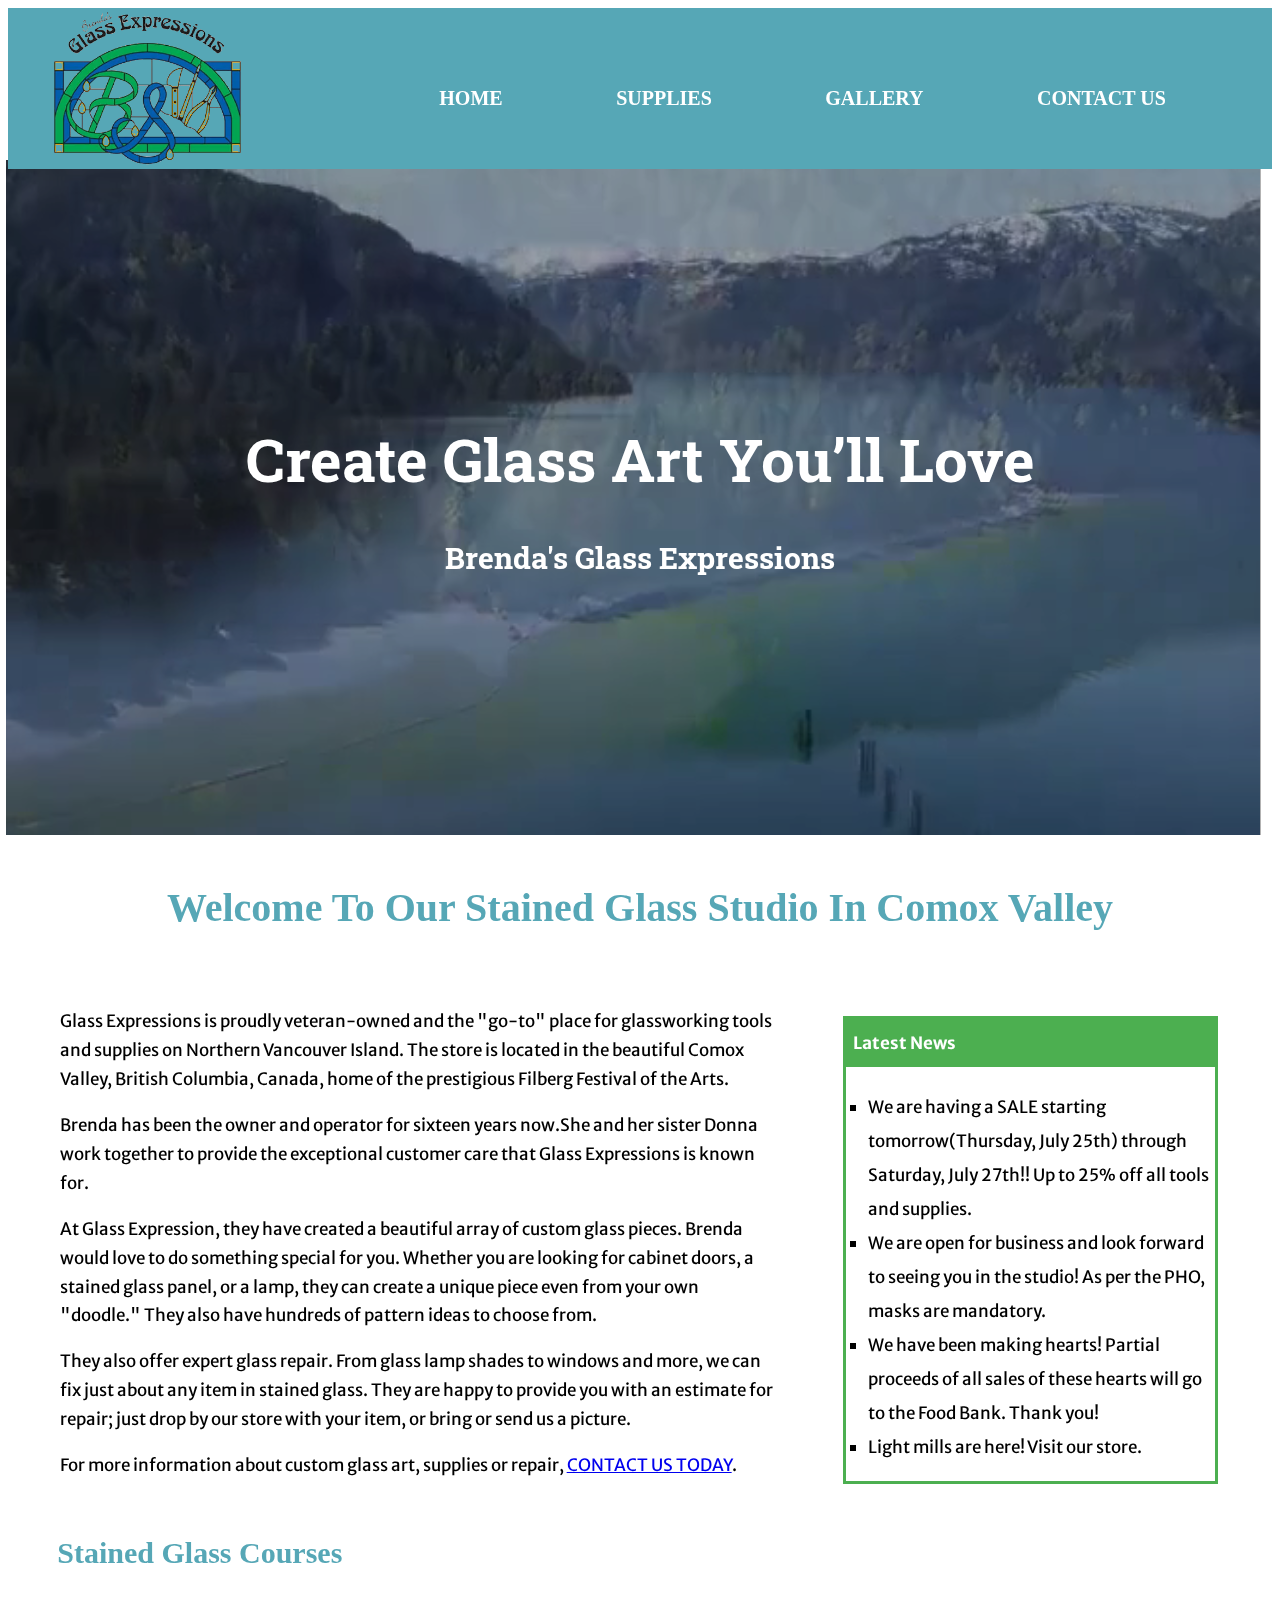
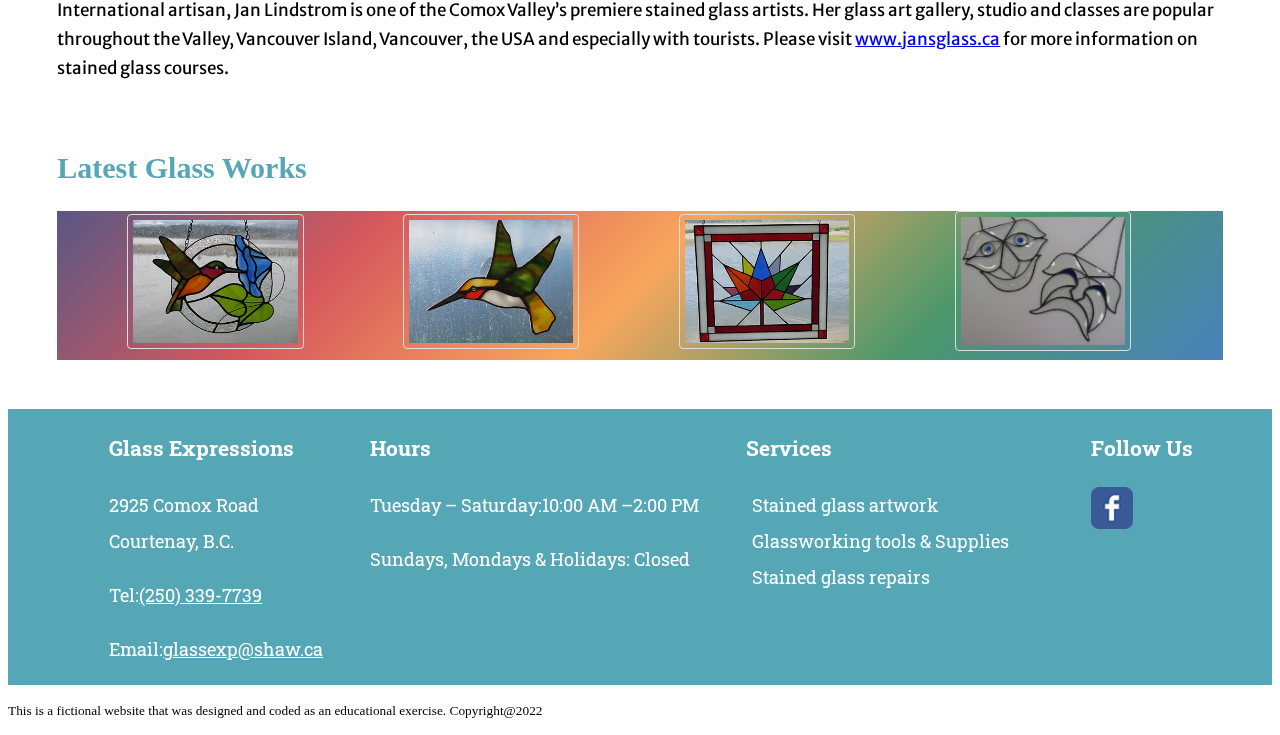
<file: docs/index.html>
<!--
Author: Renu Gopinatha Pillai
Purpose: Includes HTML code that define the structure, content, and layout of contact page.
Last Modified: 2023-04-06
-->


<!DOCTYPE html>
<html lang="en">

<head>
  <meta charset="UTF-8">
  <meta http-equiv="X-UA-Compatible" content="IE=edge">
  <meta name="viewport" content="width=device-width, initial-scale=1.0">
  <title>Assignment G</title>
  <link rel="stylesheet" href="style.css">
  <link rel="icon" type="image/x-icon" href="images/favicon.ico">
  
  <meta name="viewport" content="width=device-width, initial-scale=1"> 
  <link rel="stylesheet" href="https://cdnjs.cloudflare.com/ajax/libs/font-awesome/4.7.0/css/font-awesome.min.css">
  <meta name="robots" content="noindex">
  <style>
    @import url('https://fonts.googleapis.com/css2?family=Merriweather+Sans&display=swap');
    @import url('https://fonts.googleapis.com/css2?family=Poppins&display=swap');
    @import url('https://fonts.googleapis.com/css2?family=Roboto+Slab&display=swap');
  </style>
</head>
  <body>
    <header>
    <div class="header-logo">
        <a href="index.html"><img src="image/logo_3.png" alt="Glass Expression Logo" class="logo-img"></a>
    
    <div class="header-nav">
        <nav>
            <ul id="nav-items">
              <li><b><a href="index.html">HOME</a></b></li>
              <li><b><a href="supplies.html">SUPPLIES</a></b></li>
              <li><b><a href="gallery.html">GALLERY</a></b></li>
              <li><b><a href="contact.html">CONTACT US</a></b></li>
            </ul>
            <a class="toggle" onclick="showNav()"><i class="fa fa-bars"></i></a>
        </nav>
    </div>
    </div>
    </header>
    <main class="index-main">
      <!--VIDEO & POSIIONED BEHIND THE TEXT --> 
        <div class="video">
        <video id="background-video" autoplay loop muted title="Video of the forest" poster="image/beach-image.jpg">
            <source src="image/video.mp4" type="video/mp4">
        
          </video>
        </div> 
          <div class="video-overlay"></div>
          
          <h1 class="home-headone">Create Glass Art You’ll Love</h1>
          <h2 class="home-headtwo">Brenda's Glass Expressions</h2>
          <h3 class="main-content">Welcome To Our Stained Glass Studio In Comox Valley</h3>
       <div class="index-content"> 
         
         
         <div class="content">
          <div class="para-content">
          <p>Glass Expressions is proudly veteran-owned and the "go-to" place for glassworking tools and supplies on Northern Vancouver Island. 
            The store is located in the beautiful Comox Valley, British Columbia, Canada, home of the prestigious Filberg Festival of the Arts.</p>
            <p>
                Brenda has been the owner and operator for sixteen years now.She and her sister Donna work together to 
                provide the exceptional customer care that Glass Expressions is known for.    
            </p>
            <p>
                At Glass Expression, they have created a beautiful array of custom glass pieces. Brenda would love to do something special for you.
                 Whether you are looking for cabinet doors, a stained glass panel, or a lamp, they can create a unique piece even from your own 
                 "doodle." They also have hundreds of pattern ideas to choose from. 
            </p>
            <p>
                They also offer expert glass repair. From glass lamp shades to windows and more, we can fix just about any item in stained glass. 
                They are happy to provide you with an estimate for repair; just drop by our store with your item, or bring or send us a picture.
            </p>
            <p>For more information about custom glass art, supplies or repair, <a href="contact.html">CONTACT US TODAY</a>.</p>
        
            </div>
             
            <!--NEWS BOX --> 

            <div class="news-aside">
            <aside>
                    <h4 class="news-head">Latest News</h4> 
         
                <ul class="news-list">
                <li>We are having a SALE starting tomorrow(Thursday, July 25th) through Saturday, July 27th!!  Up to 25% off all tools and supplies. </li> 
                <li>We are open for business and look forward to seeing you in the studio!  As per the PHO, masks are mandatory. </li> 
                <li>We have been making hearts! Partial proceeds of all sales of these hearts will go to the Food Bank. Thank you!</li>
                <li>Light mills are here! Visit our store.</li> 
                </ul>
              
                
            </aside>
          </div>
        </div>
    <div class="course-container">
      <h3>Stained Glass Courses</h3>
      <p>International artisan, Jan Lindstrom is one of the Comox Valley’s premiere stained glass artists. 
        Her glass art gallery, studio and classes are popular throughout the Valley, Vancouver Island, Vancouver, 
        the USA and especially with tourists.
        Please visit <a href="https://www.jansglass.ca/">www.jansglass.ca</a>  for more information on stained glass courses. </p>
    </div>

  <!-- THUMBNAIL IMAGES OF LATEST WORKS --> 

    <div class="course-container">
      <h3>Latest Glass Works</h3>
      <div class="gradient-container">
      <div class="latest-image-container">
     
        <a target="_blank" href="image/latest-1">
          <img src="image/latest1.png" alt="supplies" class="latest-image">
        </a>
        <a target="_blank" href="image/latest-2.png">
          <img src="image/latest-2.png" alt="supplies" class="latest-image">
        </a>
        <a target="_blank" href="image/latest-3.png">
          <img src="image/latest-3.png" alt="supplies" class="latest-image">
        </a>
        <a target="_blank" href="image/latest-4.png">
          <img src="image/latest-4.png" alt="supplies" class="latest-image">
        </a>
        
      </div>
    </div>
     
  </div>
  
  </div>



    </main>
    
    <footer>
        <div class="main-footer">
           <div class="footer-content1">
            <h3>Glass Expressions</h3>
            <p>2925 Comox Road <br>
                Courtenay, B.C. </p>
                <p>Tel:<a href="tel:(250)339-7739">(250) 339-7739</a></p>
                <p>Email:<a href="mailto:glassexp@shaw.ca">glassexp@shaw.ca</a></p>

           </div>

           <div class="footer-content2">
            <h3>Hours</h3>
            
                <p>Tuesday – Saturday:10:00 AM –2:00 PM</p>
                <p>Sundays, Mondays  & Holidays: Closed</p>
                
           </div>

           <div class="footer-content3">
            <h3>Services</h3>
            <ul>
                <li>Stained glass artwork</li>
                <li>Glassworking tools & Supplies</li>
                <li>Stained glass repairs</li>
            </ul>
                
           </div>

           <div class="footer-content4">
            <h3>Follow Us</h3>
            <p><a href="https://www.facebook.com/pages/Glass-Expressions/111703145537772?fref=ts" target="_blank" ><img src="image/facebook.png" alt="facebook" style="width:42px;height:42px;"></a></p>
            
          </div>
         
        </div>   

        </footer>
        <p class="footer-disclaimer"><small>This is a fictional website that was designed and coded as an educational exercise. Copyright@2022  </small></p>

    <script>
        function showNav() {
          var element = document.getElementById("nav-items");
          element.classList.toggle("show-items");
        }
      </script>
    </body>
    </html>
</file>
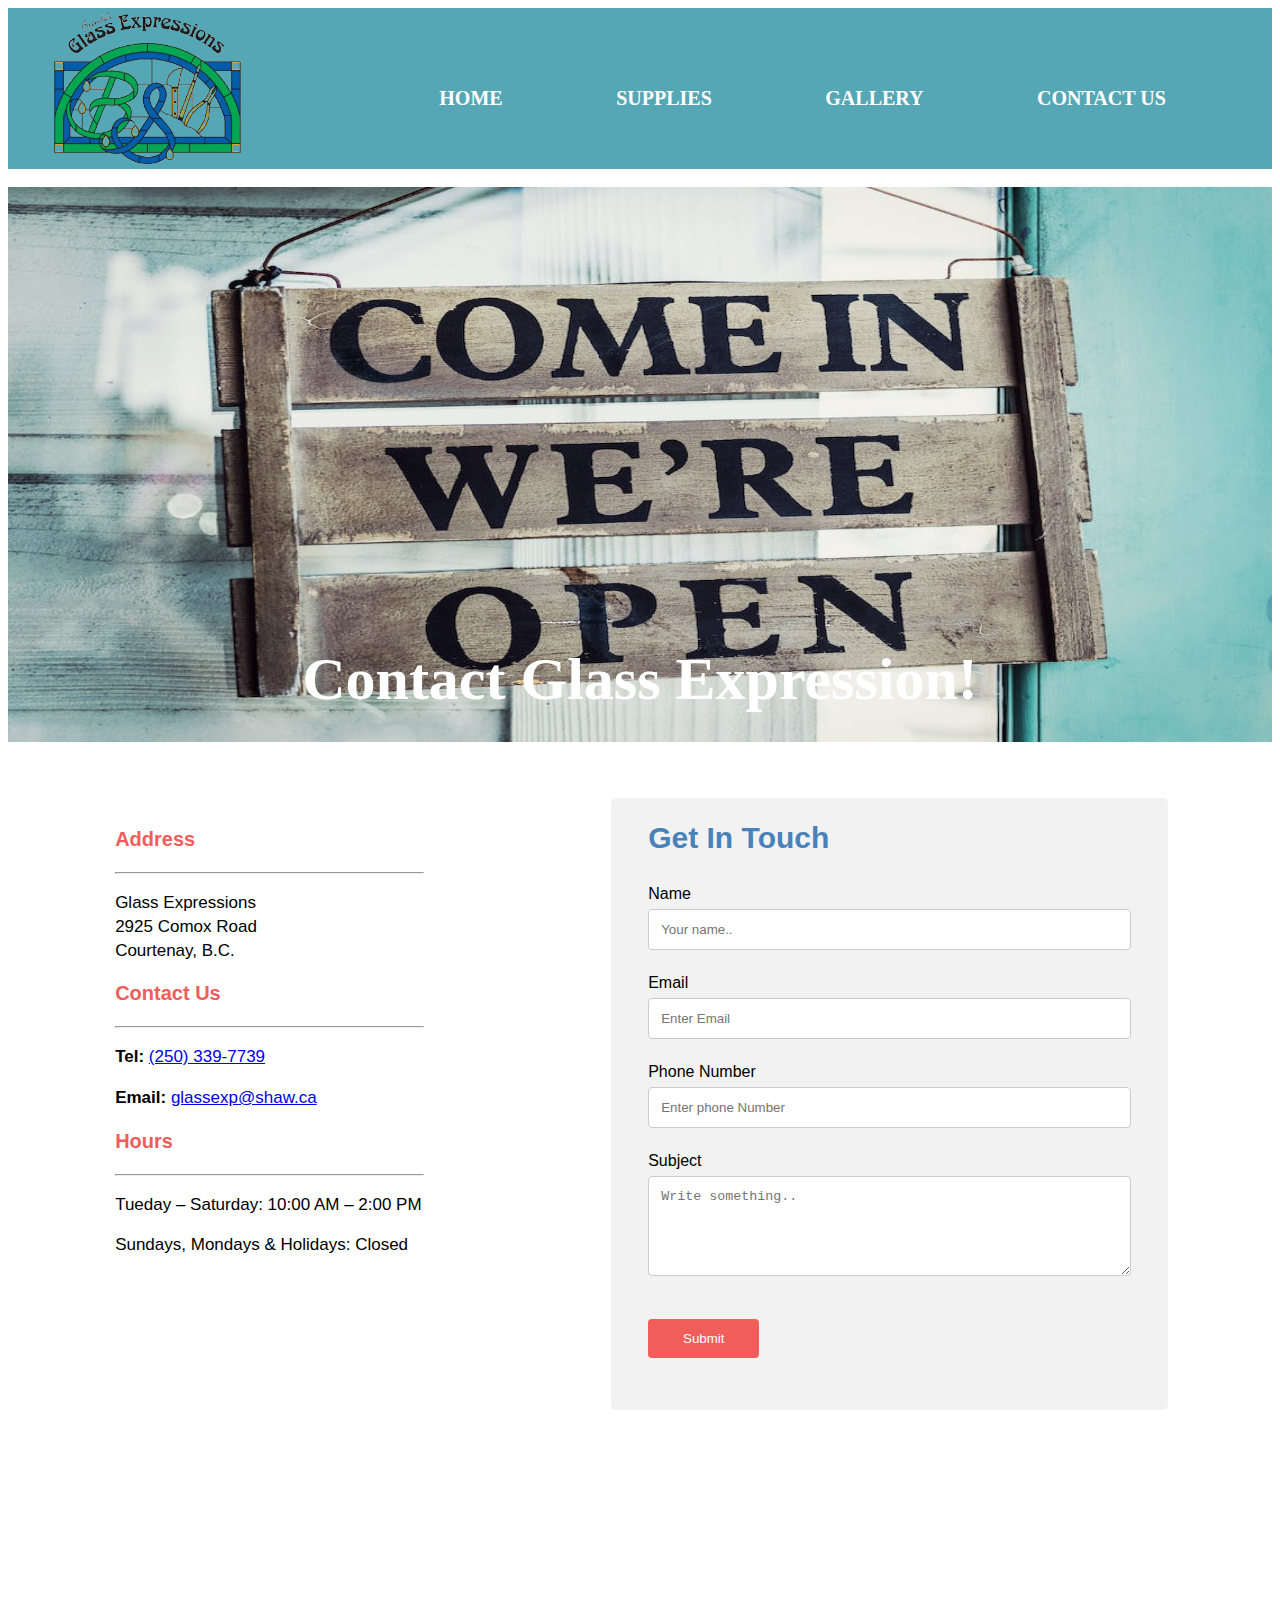
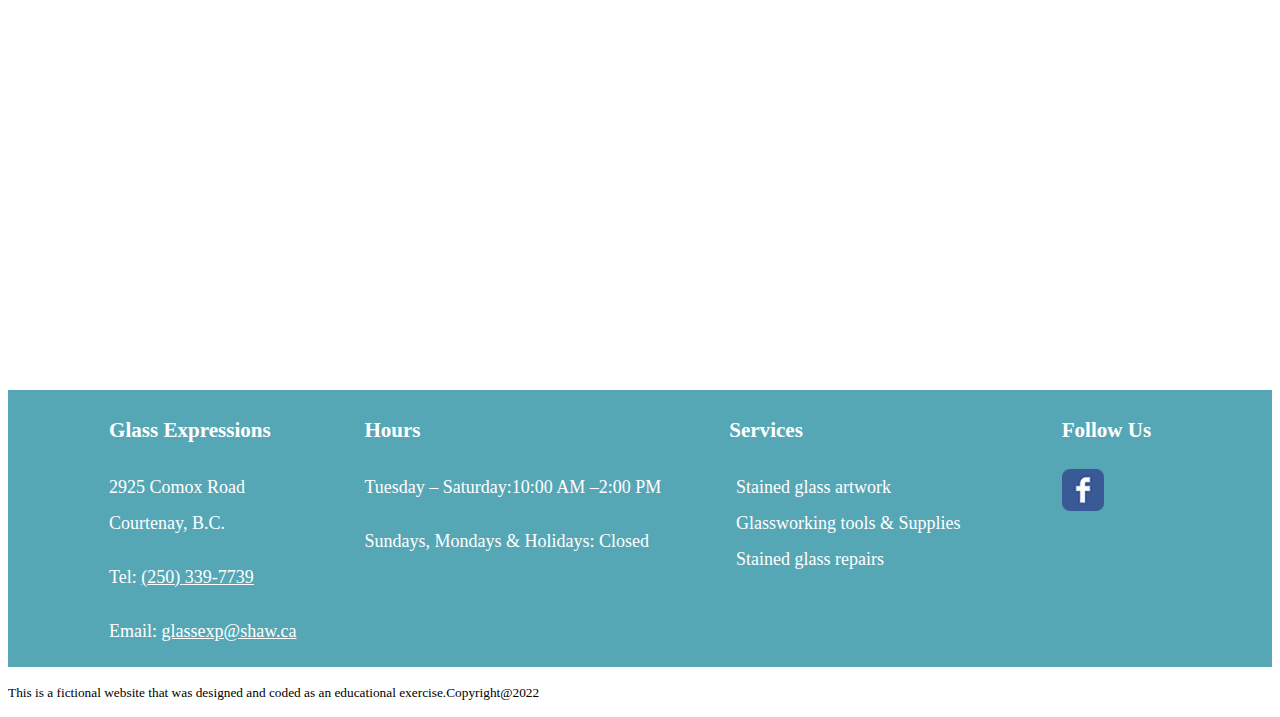
<file: docs/contact.html>
<!--
Author: Renu Gopinatha Pillai
Purpose: Includes HTML code that define the structure, content, and layout of contact page.
Last Modified: 2023-04-06
-->

<!DOCTYPE html>
<html lang="en">

<head>
  <meta charset="UTF-8">
  <meta http-equiv="X-UA-Compatible" content="IE=edge">
  <meta name="viewport" content="width=device-width, initial-scale=1.0">
  <title>Assignment G</title>
  <link rel="stylesheet" href="style.css">
  
  <meta name="viewport" content="width=device-width, initial-scale=1"> 
  <meta name="robots" content="noindex">
  <link rel="stylesheet" href="https://cdnjs.cloudflare.com/ajax/libs/font-awesome/4.7.0/css/font-awesome.min.css">
 
  </head>
  <body>
    <header>
    <div class="header-logo">
      <a href="index.html"><img src="image/logo_3.png" alt="Glass Expression Logo" class="logo-img"></a>
    
    <div class="header-nav">
        <nav>
          <ul id="nav-items">
            <li><b><a href="index.html">HOME</a></b></li>
            <li><b><a href="supplies.html">SUPPLIES</a></b></li>
            <li><b><a href="gallery.html">GALLERY</a></b></li>
            <li><b><a href="contact.html">CONTACT US</a></b></li>
          </ul>
            <a class="toggle" onclick="showNav()"><i class="fa fa-bars"></i></a>
          </nav>
    </div>
    </div>
    </header>
    <div class="main-image-contact">
      <h1 class="spottext"> Contact Glass Expression!</h1>
    </div> 
    <main>
    
      <div class="contact-container">
        <div class="contact-content">
                <section class="contact-section">
                  <h3>Address</h3>
                  <hr>
                  <p>
                    Glass Expressions <br>
                    2925 Comox Road <br>
                    Courtenay, B.C. <br>
                  </p>
                </section>

                <section class="contact-section">
                  <h3>Contact Us</h3>
                  <hr>
                  <p><b>Tel: </b><a href="tel:(250)339-7739">(250) 339-7739</a></p>
                  <p><b>Email: </b><a href="mailto:glassexp@shaw.ca">glassexp@shaw.ca</a></p>
                </section>  
                <section class="contact-section">
                  <h3>Hours</h3>
                  <hr>
                  <p> Tueday – Saturday: 10:00 AM – 2:00 PM</p>
                  <p> Sundays, Mondays & Holidays: Closed</p>
                </section> 
            
        </div>


      
        <!-- CONTACT FORM --> 
        <div class="contact-form">

          <!-- HTML code for the modal box -->
          <div id="myModal1" class="modal1">
            <div class="modal-content1">
              <span class="close1">&times;</span>
              <p id="modal-message1">Your message has been sent. We will get back to you as soon as possible.</p>
              <button id="okbtn">OK</button>
              
            </div>
          </div>


          <h3 class="form-heading">Get In Touch</h3>
          <!--action="mailto:someone@example.com"--> 
          <form method="post" action="https://learndigital.dev/" id="myForm">
              
                <label for="fname"> Name</label> <span id="fname-error"></span>
                <input type="text" id="fname" name="firstname" placeholder="Your name..">       
              
                <label for="email">Email</label> <span id="email-error"></span>
                <input type="text" placeholder="Enter Email" name="email" id="email">
                
             
                <label for="phone"> Phone Number</label> <span id="phone-error"></span>
                <input type="text" id="phone" name="phone" placeholder="Enter phone Number">
             
                <label for="subject">Subject</label> <span id="subject-error"></span>
                <textarea id="subject" name="subject" placeholder="Write something.."></textarea>
               
              <input type="submit" value="Submit" id="myBtn">
            
          </form>
        </div>
    </div>
<iframe class="googlemap" src="https://www.google.com/maps/embed?pb=!1m14!1m8!1m3!1d1116722.8694815845!2d-125.41656488759611!3d49.09473275349349!3m2!1i1024!2i768!4f13.1!3m3!1m2!1s0x0%3A0xecadc2b5150bd5ea!2sGlass%20Expressions!5e0!3m2!1sen!2sca!4v1669516064763!5m2!1sen!2sca"  style="border:0;" allowfullscreen="" loading="lazy" referrerpolicy="no-referrer-when-downgrade"></iframe>   

    </main>
    <footer>
      <div class="main-footer">
         <div class="footer-content1">
          <h3>Glass Expressions</h3>
          <p>2925 Comox Road <br>
              Courtenay, B.C. </p>
              <p>Tel: <a href="tel:(250)339-7739">(250) 339-7739</a></p>
              <p>Email: <a href="mailto:glassexp@shaw.ca">glassexp@shaw.ca</a></p>

         </div>

         <div class="footer-content2">
          <h3>Hours</h3>
          
              <p>Tuesday – Saturday:10:00 AM –2:00 PM</p>
              <p>Sundays, Mondays  & Holidays: Closed</p>
              
         </div>

         <div class="footer-content3">
          <h3>Services</h3>
          <ul>
              <li>Stained glass artwork</li>
              <li>Glassworking tools & Supplies</li>
              <li>Stained glass repairs</li>
          </ul>
              
         </div>

         <div class="footer-content4">
          <h3>Follow Us</h3>
          <p><a href="https://www.facebook.com/pages/Glass-Expressions/111703145537772?fref=ts" target="_blank" ><img src="image/facebook.png" alt="facebook" style="width:42px;height:42px;"></a></p>
          
        </div>
       
      </div>   

      </footer>
      <p class="footer-disclaimer"><small> This is a fictional website that was designed and coded as an educational exercise.Copyright@2022  </small></p>

      <script src="app.js"></script>
    </body>
    </html>
</file>
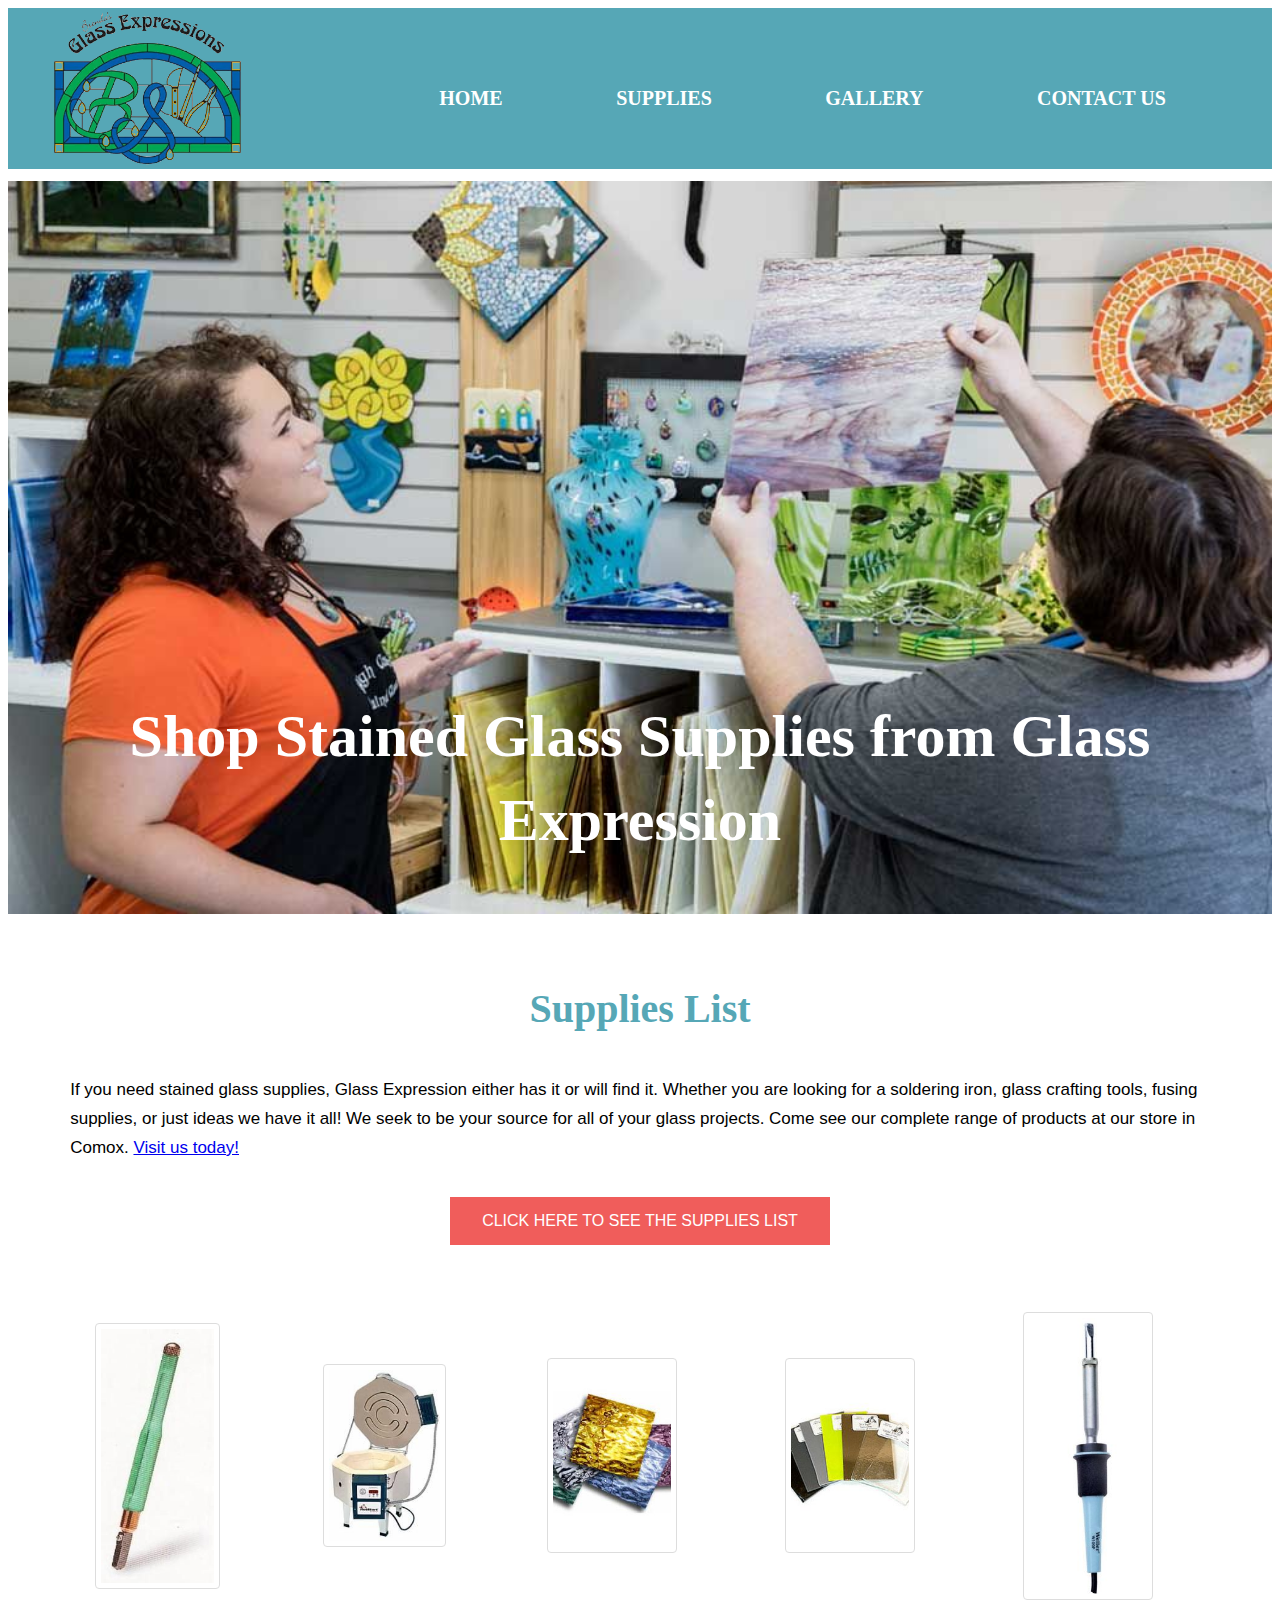
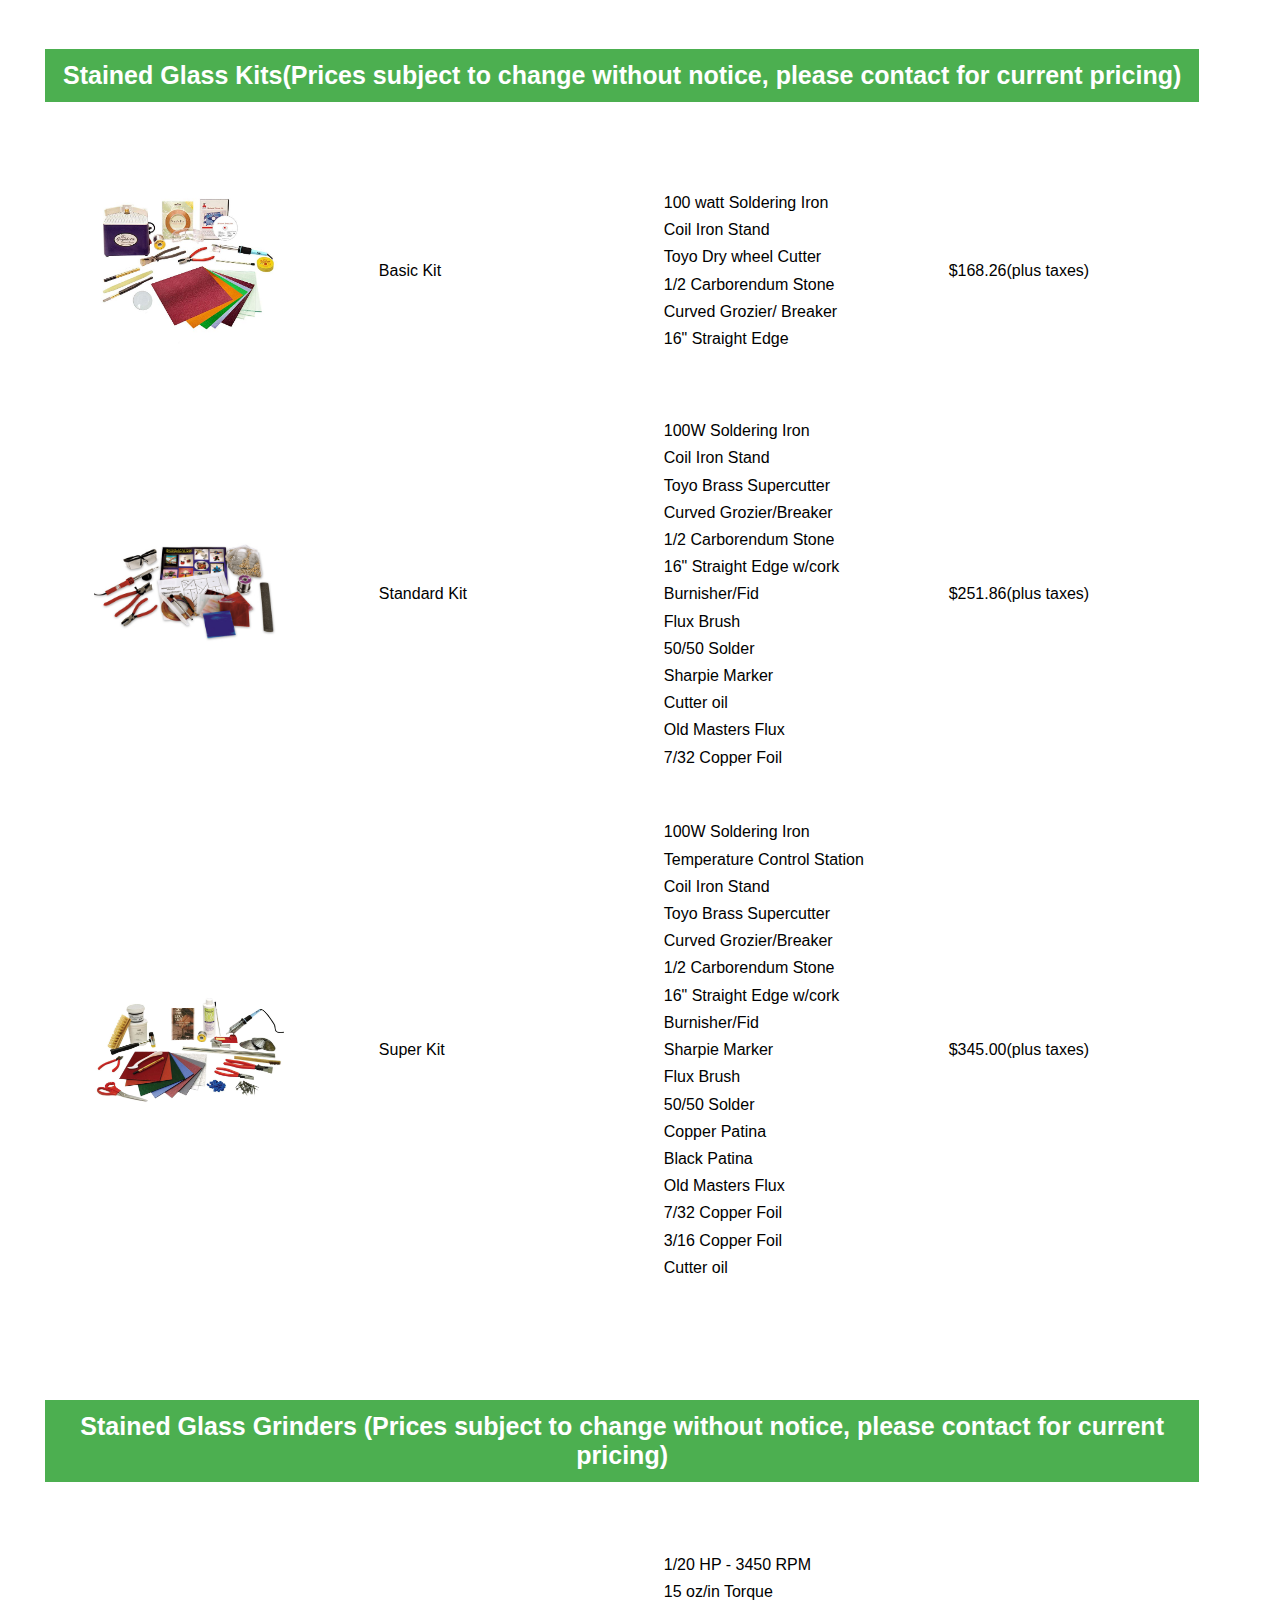
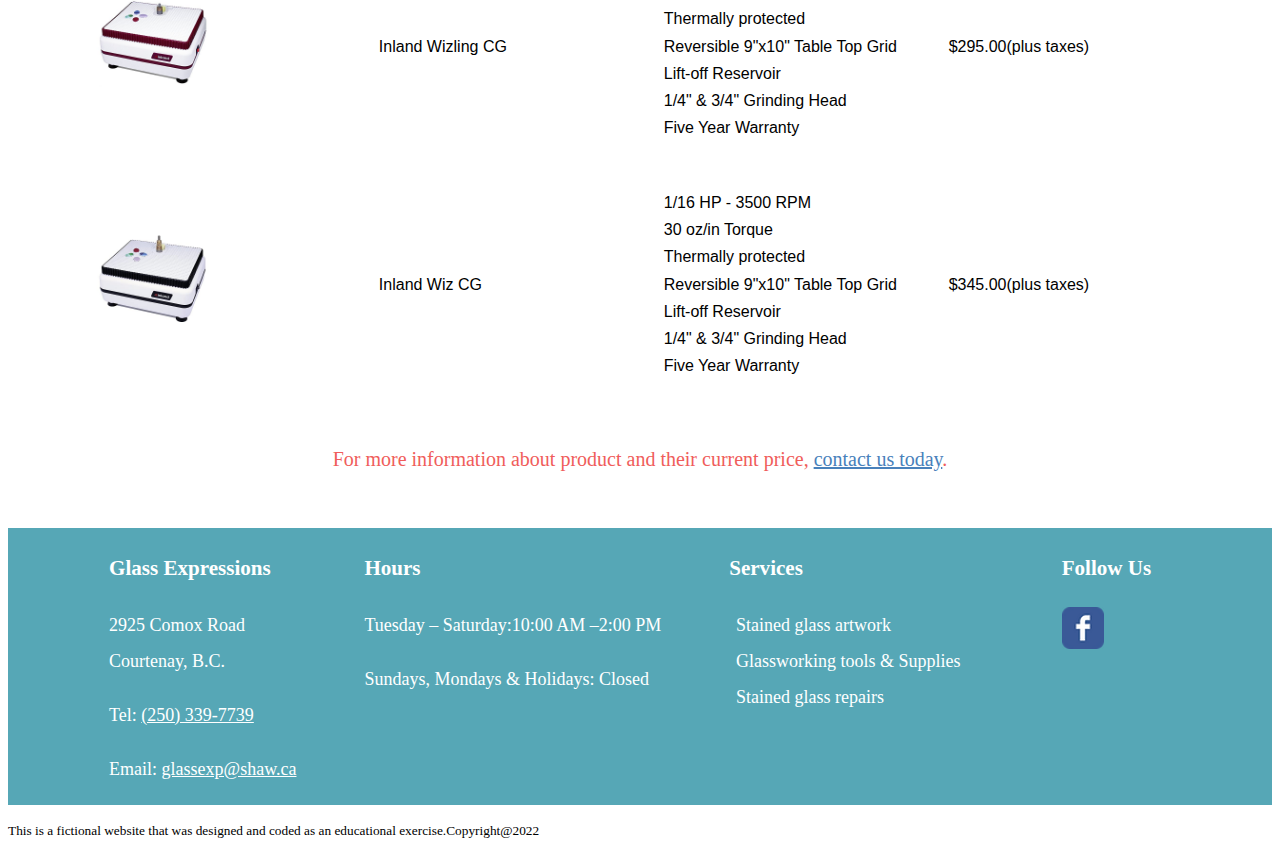
<file: docs/supplies.html>
<!--
Author: Renu Gopinatha Pillai
Purpose: Includes HTML code that define the structure, content, and layout of supplies page.
Last Modified: 2023-04-06
-->

<!DOCTYPE html>
<html lang="en">

<head>
  <meta charset="UTF-8">
  <meta http-equiv="X-UA-Compatible" content="IE=edge">
  <meta name="viewport" content="width=device-width, initial-scale=1.0">
  <title>Assignment G</title>
  <link rel="stylesheet" href="style.css">
 
  <meta name="viewport" content="width=device-width, initial-scale=1"> 
  <meta name="robots" content="noindex">
  <link rel="stylesheet" href="https://cdnjs.cloudflare.com/ajax/libs/font-awesome/4.7.0/css/font-awesome.min.css">
 
  </head>
  <body>
    <header>
    <div class="header-logo">
      <a href="index.html"><img src="image/logo_3.png" alt="Glass Expression Logo" class="logo-img"></a>
    
    <div class="header-nav">
        <nav>
          <ul id="nav-items">
            <li><b><a href="index.html">HOME</a></b></li>
            <li><b><a href="supplies.html">SUPPLIES</a></b></li>
            <li><b><a href="gallery.html">GALLERY</a></b></li>
            <li><b><a href="contact.html">CONTACT US</a></b></li>
          </ul>
            <a class="toggle" onclick="showNav()"><i class="fa fa-bars"></i></a>
          </nav>
    </div>
    </div>
    </header>
    <div class="supplies-image">
      <h1 class="spottext"> Shop Stained Glass Supplies from Glass Expression</h1>
    </div> 
    <main>
      
      <h3 class="main-content-gallery">Supplies List</h3>
      <div class="gallery-content">
        <p>If you need stained glass supplies, Glass Expression either has it or will find it.
           Whether you are looking for a soldering iron, glass crafting tools, fusing supplies, 
           or just ideas we have it all! We seek to be your source for all of your glass projects. 
           Come see our complete range of products at our store in Comox.
           <a href="contact.html">Visit us today!</a></p>

        <!-- BUTTON TO SEE PDF DOC OF SUPPLIES LIST --> 

           <div class="button-container">
           <button onclick="location.href='files/Stained Glass Supplies.pdf';" class="button">CLICK HERE TO SEE THE SUPPLIES LIST</button>
          </div>
     </div>

     <!-- IMAGE THUMBNAILS OF SUPPLIES --> 
     <div class="supply-image-container">
     
    <a target="_blank" href="image/supply-2.jpg">
      <img src="image/supply-2.jpg" alt="supplies" class="supplies-img">
    </a>
    <a target="_blank" href="image/supply-3.jpg">
      <img src="image/supply-3.jpg" alt="supplies" class="supplies-img">
    </a>
    <a target="_blank" href="image/supply-4.jpg">
      <img src="image/supply-4.jpg" alt="supplies" class="supplies-img">
    </a>
    <a target="_blank" href="image/supply-5.jpg">
      <img src="image/supply-5.jpg" alt="supplies" class="supplies-img">
    </a>
    <a target="_blank" href="image/supply-1.jpg">
      <img src="image/supply-1.jpg" alt="supplies" class="supplies-img">
    </a>
  </div>

    <!-- The Modal -->
    <div id="myModal" class="modal">

      <!-- The Close Button -->
      <span class="close">&times;</span>

      <!-- Modal Content (The Image) -->
      <img class="modal-content" id="myImage" alt="">

      <!-- Modal Caption (Image Text) -->
      <div id="caption"></div>
    </div>


<!-- TABLE FOR DISPLAYING KITS --> 

  <div class="kit-container">

    <h2>Stained Glass Kits(Prices subject to change without notice, please contact for current pricing)</h2>
    <table>
      
      <tr>
        <td>
          
          <img src="image/kit-7.jpg" alt="Tool Kit" id="img01" class="kit-img">
      
        </td>
         
          <td>Basic Kit</td>
          <td>100 watt Soldering Iron<br>
            Coil Iron Stand <br>
            Toyo Dry wheel Cutter <br>
            1/2 Carborendum Stone <br>
            Curved Grozier/ Breaker<br>
            16" Straight Edge <br>
         <td>$168.26(plus taxes)</td>
      </tr>
      <tr>
        <td>
          
          <img src="image/kit-6.jpg" alt="Tool Kit" id="img02" class="kit-img">
        
        
        </td>
        <td> Standard Kit</td>
        <td>100W Soldering Iron<br>

          Coil Iron Stand<br>
          Toyo Brass Supercutter<br>
          Curved Grozier/Breaker<br>
          1/2 Carborendum Stone<br>
          16" Straight Edge w/cork<br>
          Burnisher/Fid<br>
          Flux Brush<br>
          50/50 Solder<br>
          Sharpie Marker<br>
          Cutter oil<br>
          Old Masters Flux<br>
          7/32 Copper Foil<br></td>
          <td>$251.86(plus taxes)</td>
      </tr>
      <tr>
        <td><img src="image/kit-4.webp" alt="Tool Kit"  id="img03" class="kit-img"></td>
        <td>Super Kit</td>
        <td>
          100W Soldering Iron <br>
          Temperature Control Station<br>
          
          Coil Iron Stand<br>
          Toyo Brass Supercutter<br>
          Curved Grozier/Breaker<br>
          1/2 Carborendum Stone<br>
          16" Straight Edge w/cork<br>
          Burnisher/Fid<br>
          Sharpie Marker<br>
          Flux Brush<br>
          50/50 Solder<br>
          Copper Patina<br>
          Black Patina<br>
          Old Masters Flux<br>
          7/32 Copper Foil<br>
          3/16 Copper Foil<br>
          Cutter oil<br>
          </td>
          
          <td>$345.00(plus taxes)</td>
      </tr>
    </table>
    
  </div>
<!-- TABLE FOR DISPLAYING GRINDER --> 
  <div class="kit-container">

    <h2>Stained Glass Grinders (Prices subject to change without notice, please contact for current pricing)</h2>
 
  <table>
    
    <tr>
      <td><img src="image/grinder3.jpg" alt="Grinders" id="img04" class="grinder-img"></td>
       
        <td>Inland Wizling CG</td>
        <td>1/20 HP - 3450 RPM <br>

        15 oz/in Torque <br>
        
        Thermally protected <br>
        
        Reversible 9"x10" Table Top Grid<br>
        
        Lift-off Reservoir<br>
        
        1/4" & 3/4" Grinding Head<br>
        
        Five Year Warranty</td>
      <td>$295.00(plus taxes)</td>
    </tr>
    <tr>
      <td><img src="image/grinder4.jpg" alt="Grinders" id="img05" class="grinder-img"></td>
      <td> Inland Wiz CG</td>
      <td>1/16 HP - 3500 RPM <br>

        30 oz/in Torque<br>
        
        Thermally protected <br>
        
        Reversible 9"x10" Table Top Grid <br>
        
        Lift-off Reservoir <br>
        
        1/4" & 3/4" Grinding Head <br>
        
        Five Year Warranty</td>
        <td>$345.00(plus taxes)</td>
    </tr>
  </table>
  <p>For more information about product and their current price, <a href="contact.html">CONTACT US TODAY</a>.</p>
</div>

    </main>


    <footer>
      <div class="main-footer">
         <div class="footer-content1">
          <h3>Glass Expressions</h3>
          <p>2925 Comox Road <br>
              Courtenay, B.C. </p>
              <p>Tel: <a href="tel:(250)339-7739">(250) 339-7739</a></p>
              <p>Email: <a href="mailto:glassexp@shaw.ca">glassexp@shaw.ca</a></p>

         </div>

         <div class="footer-content2">
          <h3>Hours</h3>
          
              <p>Tuesday – Saturday:10:00 AM –2:00 PM</p>
              <p>Sundays, Mondays  & Holidays: Closed</p>
              
         </div>

         <div class="footer-content3">
          <h3>Services</h3>
          <ul>
              <li>Stained glass artwork</li>
              <li>Glassworking tools & Supplies</li>
              <li>Stained glass repairs</li>
          </ul>
              
         </div>

         <div class="footer-content4">
          <h3>Follow Us</h3>
          <p><a href="https://www.facebook.com/pages/Glass-Expressions/111703145537772?fref=ts" target="_blank" ><img src="image/facebook.png" alt="facebook" style="width:42px;height:42px;"></a></p>
          
        </div>
       
      </div>   

      </footer>
      <p class="footer-disclaimer"><small>  This is a fictional website that was designed and coded as an educational exercise.Copyright@2022 </small></p>

      <script src="app.js"></script>
    </body>
    </html>
</file>
<file: docs/style.css>
/*
Author: Renu Gopinatha Pillai
Purpose: Includes the css code to style all the pages in this website.
Last Modified: 2023-03-29
*/

/*---------------------Common style for all pages--------------------*/

html {
  font-size: 62.5%; /* Set the root font size on all pages to 62.5% */
}
header {

  width: 100%;
  
  background-color: rgb(86, 167, 182);
}
body{
  font-size: 16px;
}
h1,
h2 {
color: white;
font-family: 'Roboto Slab', serif;
font-weight: bold;
text-align: center;
}

h1 {
font-size: 6rem;
margin-top: 25vh;
}

h2 {
font-size: 3rem;
}

/*-------- LOGO & NAVIGATION ---------*/
.header-logo
{
  display: flex;
}
.logo-img {
  width: 70%;
  padding-left: 15%;
}
.header-nav
{
  width: 100%;
}
.nav {
  margin-left: auto;  
}

nav ul {
  list-style-type: none;
  margin-top: 8%;

}
nav li 
{
  padding-left: 2%;
  margin-left: 10%;
  display: inline-block;
  text-transform: uppercase;
  
}
li a
{
    text-decoration:none;
    color: white;
    font-size: 20px;
  
}
/*------------Footer---------------*/
footer{

  color: white;
  width: 100%;
  background-color: rgb(86, 167, 182);
  
  }
  .main-footer
  {
  display: grid;
  gap: 15px;
  grid-template-columns: auto auto auto auto auto;
  margin-left: 8%;
  font-family: 'Roboto Slab', serif;
  font-size:1.8rem;
  line-height: 200%;
  }
  .main-footer a{
  text-decoration: underline;
  color: white;
  }
  .main-footer ul {
  
  list-style-type: none;
  }
  .main-footer li {
  
  margin-left: -12%;
  }

/*-------------------Home Page Style--------------------------*/

/*-------VIDEO--------*/
#background-video,
.video-overlay {
margin-top: 12%;
margin-left: .5%;
width: 99vw;
height: 60vh;
object-fit: cover;
position: absolute;
left: 0;
top: 0;
z-index: -1;
}

.video-overlay {
background-color: black;
opacity: 0.3;
}


.main-content 
{
margin-top: 30vh;
font-size: 4rem;
color:rgb(86, 167, 182) ;
text-align: center;
padding: 1.5%;

}
.para-content{

margin-left: 2%;
width: 100%;
font-family: 'Merriweather Sans', sans-serif;/* applied a Google Font to the content */
font-size: 17px;
line-height: 1.7em;
text-align: left;
}

.content{
display: grid;
margin-top: -2%;
gap: 15px;
grid-template-columns: 60% auto;
}

/*-------NEWS BOX--------*/
aside {
width: 80%;
position: relative;
left: 15%;
font-family: 'Merriweather Sans', sans-serif;/* applied a Google Font to the content */
font-size: 17px;
line-height: 2em;
border-style: solid;
border-color:  #4CAF50;
top:5%;

}
.news-head
{

color: white;
padding: 2%;
background-color: #4CAF50;
margin-top: 0%;
}
ul.news-list{
list-style-type: square;
padding-left: 6%;
}

.course-container
{
padding:1% ;
}
.course-container h3
{
font-size: 3rem;
color:rgb(86, 167, 182) ;
}
.course-container p{
font-family: 'Merriweather Sans', sans-serif;/* applied a Google Font to the content */
font-size: 17px;
line-height: 1.7em;
text-align: left;
}
.index-content
{
padding:2%;
line-height: 1.7em;
}
.footer-disclaimer
{
text-align: left;
}

/*-------LATEST GLASS WORK--------*/
.latest-image-container
{
display: grid;
gap: 2px;
grid-template-columns: 25% 25% 25% 25%;
align-items: center;
margin-left: 6%;
}

.latest-image {

border: 1px solid #ddd;
border-radius: 4px;
padding: 5px;
width: 60%;
height: 50%;
}
.latest-image:hover {
box-shadow: 0 0 2px 1px rgba(0, 140, 186, 0.5);
}

.gradient-container
{
border-style: none;
background: linear-gradient(-45deg, #4981bb, #4b986c, #f8a65c, #d6585d, #595784);
}

/*----------------------Styles for Gallery Page-----------------------------*/
.main-image
{
  background-image: url(image/team-members_75.jpg);
  background-repeat: no-repeat;
  background-size: 100% 100%;
  background-position: 50% 50%;
  padding-top: 18em;
  padding-bottom: 2em;
  margin-top: 1%;
}
main {
margin-top: 1%;
padding: 1%;
}
.spottext {

font-size: 6rem;
color: white;
line-height: 1.4em;
text-align: center;
margin-bottom: 20px;

}
.gallery-content{

padding: 4%;
}
.gallery-content p{
font-family: 'Poppins', sans-serif;/* applied a Google Font to the content */
font-size: 17px;
line-height: 1.7em;
margin-top: -5vh;
}
.image-column
{
display: grid;
gap:1%;
grid-template-columns: auto auto auto auto;
justify-content: center;
padding: 2%;
margin-left: 4%;

}
/*-------image thumbnail--------*/
.gallery-img{

border: 1px solid #ddd;
border-radius: 4px;
padding: 5px;
width: 65%;
height: 65%;
}
.gallery-img:hover {
box-shadow: 0 0 2px 1px rgba(0, 140, 186, 0.5);
}


.main-content-gallery 
{
margin-top: 5vh;
font-size: 4rem;
color:rgb(86, 167, 182) ;
text-align: center;
}

/*---------------------Style for Contact page-------------------------------*/

.main-image-contact
{
  background-image: url(image/contact-page-1.jpg);
  background-repeat: no-repeat;
  background-size: 100% 90%;
  background-position: 50% 50%;
  padding-top: 18em;
  padding-bottom: 2em;
  margin-top: -1%;
}

hr
{
width:100%;
text-align:left;
margin-left:0;
}
/* .contact-content
{
padding-top: 3%;
padding-left: 22%;
width:85%

} */
.contact-section
{
margin-bottom: 5px;
font-size: 17px;
line-height: 1.4em;
font-family: 'Poppins', sans-serif;
}
.contact-section h3

{
font-size: 2rem;
color: rgb(240, 93, 91);
}
.form-heading
{
  margin-top: -3%;
font-size: 3rem;
color:  rgb(73, 129, 187);
}
.contact-content
{
  margin-top: 2%;
}

/*--------------------contact form-----------------------------*/

input[type=text], select, textarea {
width: 100%;
padding: 12px;
border: 1px solid #ccc;
border-radius: 4px;
box-sizing: border-box;
margin-top: 6px;
margin-bottom: 5%;
resize: vertical;
}

input[type=submit] {
background-color: rgb(240, 93, 91);
color: white;
padding: 12px 20px;
border: none;
border-radius: 4px;
cursor: pointer;
margin-top: 3%;
width: 19%;
}

input[type=submit]:hover {
background-color: #45a049;


}
textarea {
height: 100px;
}
.contact-form {
width: 50%;
border-radius: 5px;
background-color: #f2f2f2;
padding: 5%;

font-family: 'Poppins', sans-serif;

}

.contact-container
{
display: grid;
gap: 2px;
grid-template-columns: 50% 50%;
padding-bottom: 3%;
align-items: start;
justify-items: center;
}

form span
{
  color: #f39c12;
  font-size: 13px;
}


/*--------Success Message-------------------*/

/* Modal Box */

.modal1 {
  display: none; /* Hidden by default */
  position: fixed; /* Stay in place */
  z-index: 1; /* Sit on top */
  padding-top: 100px; /* Location of the box */
  left: 0;
  top: 0;
  width: 100%; /* Full width */
  height: 100%; /* Full height */
  overflow: auto; /* Enable scroll if needed */
  background-color: rgb(0,0,0); /* Fallback color */
  background-color: rgba(0,0,0,0.4); /* Black w/ opacity */
}

/* Modal Content */
.modal-content1 {
  background-color: rgb(86, 167, 182); 
  margin: auto;
  padding: 20px;
  border: 1px solid #888;
  width: 50%;
  text-align: center;
  
}
.modal-content1 p{
  color: white;
  font-size: 1.6rem;
}

/* The Close Button */
.close1 {
  color: #aaaaaa;
  float: right;
  font-size: 28px;
  font-weight: bold;
}

.close1:hover,
.close1:focus {
  color: #000;
  text-decoration: none;
  cursor: pointer;
}

/* The ok Button */
#okbtn
{
  background-color:  rgb(240, 93, 91);
  color:white;
  border:none;
}




/*----------------iframe----------------------*/
.googlemap {
  margin-top: 6%;
  width: 100%;
  height: 430px;
  margin-bottom: 3%;
}
/*-----------------------------Style for Supplies Page-----------------------------*/
.supplies-image
{
  background-image: url(image/supplies.jpg);
  background-repeat: no-repeat;
  background-size: 100% 100%;
  background-position: 50% 50%;
  padding-top: 18em;
  padding-bottom: 2em;
  margin-top: 1%;
}

/*-------pdf button--------*/
.button-container
{
display: flex;
justify-content: center;
align-items: center;
height: 100%; 
padding:1.5%;
}

.button {
background-color:  rgb(240, 93, 91);
border: none;
color: white;
padding: 15px 32px;
text-align: center;
text-decoration: none;
font-size: 16px;

}
.button:hover {
background-color: #4CAF50; /* Green  HOVER*/

}

.supply-image-container
{
display: grid;
gap: 2px;
grid-template-columns: auto auto auto auto auto;
align-items: center;
margin-left: 6%;
}

.supplies-img{

border: 1px solid #ddd;
border-radius: 4px;
padding: 5px;
width: 50%;
height: 50%;
}
.supplies-img:hover {
box-shadow: 0 0 2px 1px rgba(0, 140, 186, 0.5);
}

.kit-container h2{

font-size: 2.5rem;
color:white;
text-align: left;
font-family: 'Merriweather Sans', sans-serif;
padding-bottom: 2%;
text-align: center;
border-style: none;
padding: 1%;
width: 95%;
background-color: #4CAF50;
}

.kit-container
{
padding: 2%;
}

.grinder-img
{
width:50%;
height: 50%;
}
/*-------Table for Kits and Grinders--------*/
table {

width: 100%;
padding:2%;

}

tr,td,th{
text-align: left;
width: 20%;
font-family: 'Poppins', sans-serif; 
line-height: 1.7em;
}
td
{
padding: 2%;
}

.kit-img

{
width:80%;
max-width: 100%;
height: auto;
}

/*--------Modal Image-------------------*/
.modal {
  display: none; /* Hidden by default */
  position: fixed; /* Stay in place */
  z-index: 1; /* Sit on top */
  padding-top: 100px; /* Location of the box */
  left: 0;
  top: 0;
  width: 100%; /* Full width */
  height: 100%; /* Full height */
  overflow: auto; /* Enable scroll if needed */
  background-color: rgb(0,0,0); /* Fallback color */
  background-color: rgba(0,0,0,0.9); /* Black w/ opacity */
}

/* Modal Content (Image) */
.modal-content {
  margin: auto;
  display: block;
  width: 80%;
  max-width: 700px;
}

/* Caption of Modal Image (Image Text) - Same Width as the Image */
#caption {
  margin: auto;
  display: block;
  width: 80%;
  max-width: 700px;
  text-align: center;
  color: #ccc;
  padding: 10px 0;
  height: 150px;
}

/* Add Animation - Zoom in the Modal */
.modal-content, #caption {
  animation-name: zoom;
  animation-duration: 0.6s;
}

@keyframes zoom {
  from {transform:scale(0)}
  to {transform:scale(1)}
}

/* The Close Button */
.close {
  position: absolute;
  top: 15px;
  right: 35px;
  color: #f1f1f1;
  font-size: 40px;
  font-weight: bold;
  transition: 0.3s;
}

.close:hover,
.close:focus {
  color: #bbb;
  text-decoration: none;
  cursor: pointer;
}



.kit-container table
{
table-layout: auto;
width:100%;

}
.kit-container p
{
text-align: center;
font-size: 2rem;
color: rgb(240, 93, 91);
}
.kit-container a{
text-decoration: underline;
text-transform: lowercase;
color: rgb(73, 129, 187);
}

/*----------------------------Media Query- 320px--------------------------*/


@media screen and (min-width: 320px)  {

  nav ul {
    flex-direction: column;
    display: none;
  }
  nav .toggle {
    display: block;
  }
  .show-items {
    display: flex;
  }
  nav
  {
    display: flex;
    flex-direction: column;
  }
  nav .toggle {
    align-self: flex-end;
    position: absolute;
    margin-top: 5%;
    margin-right: 10%;
   
  }
  .nav {
    margin-left: auto;  
  }
  .main-footer
  {
  display: grid;
  grid-template-columns: 1fr;
  }
  .main-footer li {
    margin-left: -9%;
    }
  #background-video, .video-overlay {
    margin-top: 31%;
    margin-left: 2.1%;
    width: 96vw;
    height: 85vh;
  }
  .main-content 
  {
  margin-top: 25vh;
  }
  .content{
  display: grid;
  grid-template-columns: 1fr;

  }
  
  .image-column
  {
  display: grid;

  grid-template-columns: 50% 50%;
  padding-bottom: 45%;


  }

  .contact-container
  {
  display: grid;

  grid-template-columns: 100%;
  }
  .contact-form {
    width: 50%;
  }
  /* .contact-content
  {

  width:60%

  } */
 
 
  .supplies-image {
    padding-top: 4em;
    padding-bottom: 0em;
  }
  .spottext {
    font-size: 4rem;
  }
  .main-image-contact {
  
    padding-top: 10em;
   
  }
  input[type=submit] {
    
    width: 25%;
  }
    .main-image {
      
      padding-top: 9em;
      padding-bottom: 1em;
  }
  .kit-container h2 {
    font-size: 1.5rem;
  }

  }


/*-----------------------------Media Query-768px---------------------------*/

@media only screen and (min-width: 768px) {
  nav ul {
    flex-direction: row;
    display: flex;
  }
  nav .toggle {
    display: none;
  }
  .header-nav {
    
    margin-right: 35%;
}
#background-video, .video-overlay {
  margin-top: 14%;
  margin-left: 1.1%;
  width: 98vw;
  height: 68vh;
}
.main-content 
{
margin-top: 32vh;
}
.image-column
{
display: grid;
grid-template-columns: 20% 20% 20%;
padding-bottom: 5%;
}

.contact-container
{
display: grid;

grid-template-columns: 100%;
}
.contact-form {
  width: 50%;
  
}
/* .contact-content
{

width:50%

} */
.main-footer li {
margin-left: -5%;
}

.supplies-image {
  padding-top: 12em;
  padding-bottom: 0em;
}
.spottext {
  font-size: 5rem;
}
.main-image-contact {
  
  padding-top: 12em;
 
}
input[type=submit] {
    
  width: 23%;
}
.main-image {
  
  padding-top: 14em;
  padding-bottom: 1em;
}
.kit-container h2 {
  font-size: 1.5rem;
}
}


/*---------------------------Media Query-1200px---------------------------*/

@media screen and (min-width: 1200px) {
  nav ul {
    flex-direction: row;
    display: flex;
  }
  nav .toggle {
    display: none;
  }
  .header-nav {
    
    margin-right: 0%;
}
    #background-video,
  .video-overlay {
    margin-top: 12.5%;
    margin-left: .5%;
    width: 98vw;
    height: 75vh;
  }
  .main-content 
  {
  margin-top: 32vh;
  }
  .main-footer
  {
  display: grid;
  gap: 15px;
  grid-template-columns: auto auto auto auto auto;
  }
  .content{
  display: grid;

  grid-template-columns: 60% auto;
  }
  .image-column
  {
  display: grid;
  grid-template-columns: 20% 20% 20% 20%;
  padding-bottom: 2%;

  }

  .contact-container
  {
  display: grid;

  grid-template-columns: 40% 60%;
  
  }
  .contact-form {
    width: 65%;
    
      height: 90%;
  
   
  }
  textarea {
    
    height:100px;
  }
  /* .contact-content
  {

  width:85%

  } */
  .main-footer li {

  margin-left: -12%;
  }

  .supplies-image
  {
    
    padding-top: 18em;
    padding-bottom: 2em;
  }
  .spottext {
    font-size: 6rem;
  }
    .main-image-contact
  {
    
    padding-top: 16em;
    
  }
  
    .main-image
  {
    
    padding-top: 18em;
    padding-bottom: 2em;
  }
  .kit-container h2 {
    font-size: 2.5rem;
  }
  }
</file>
